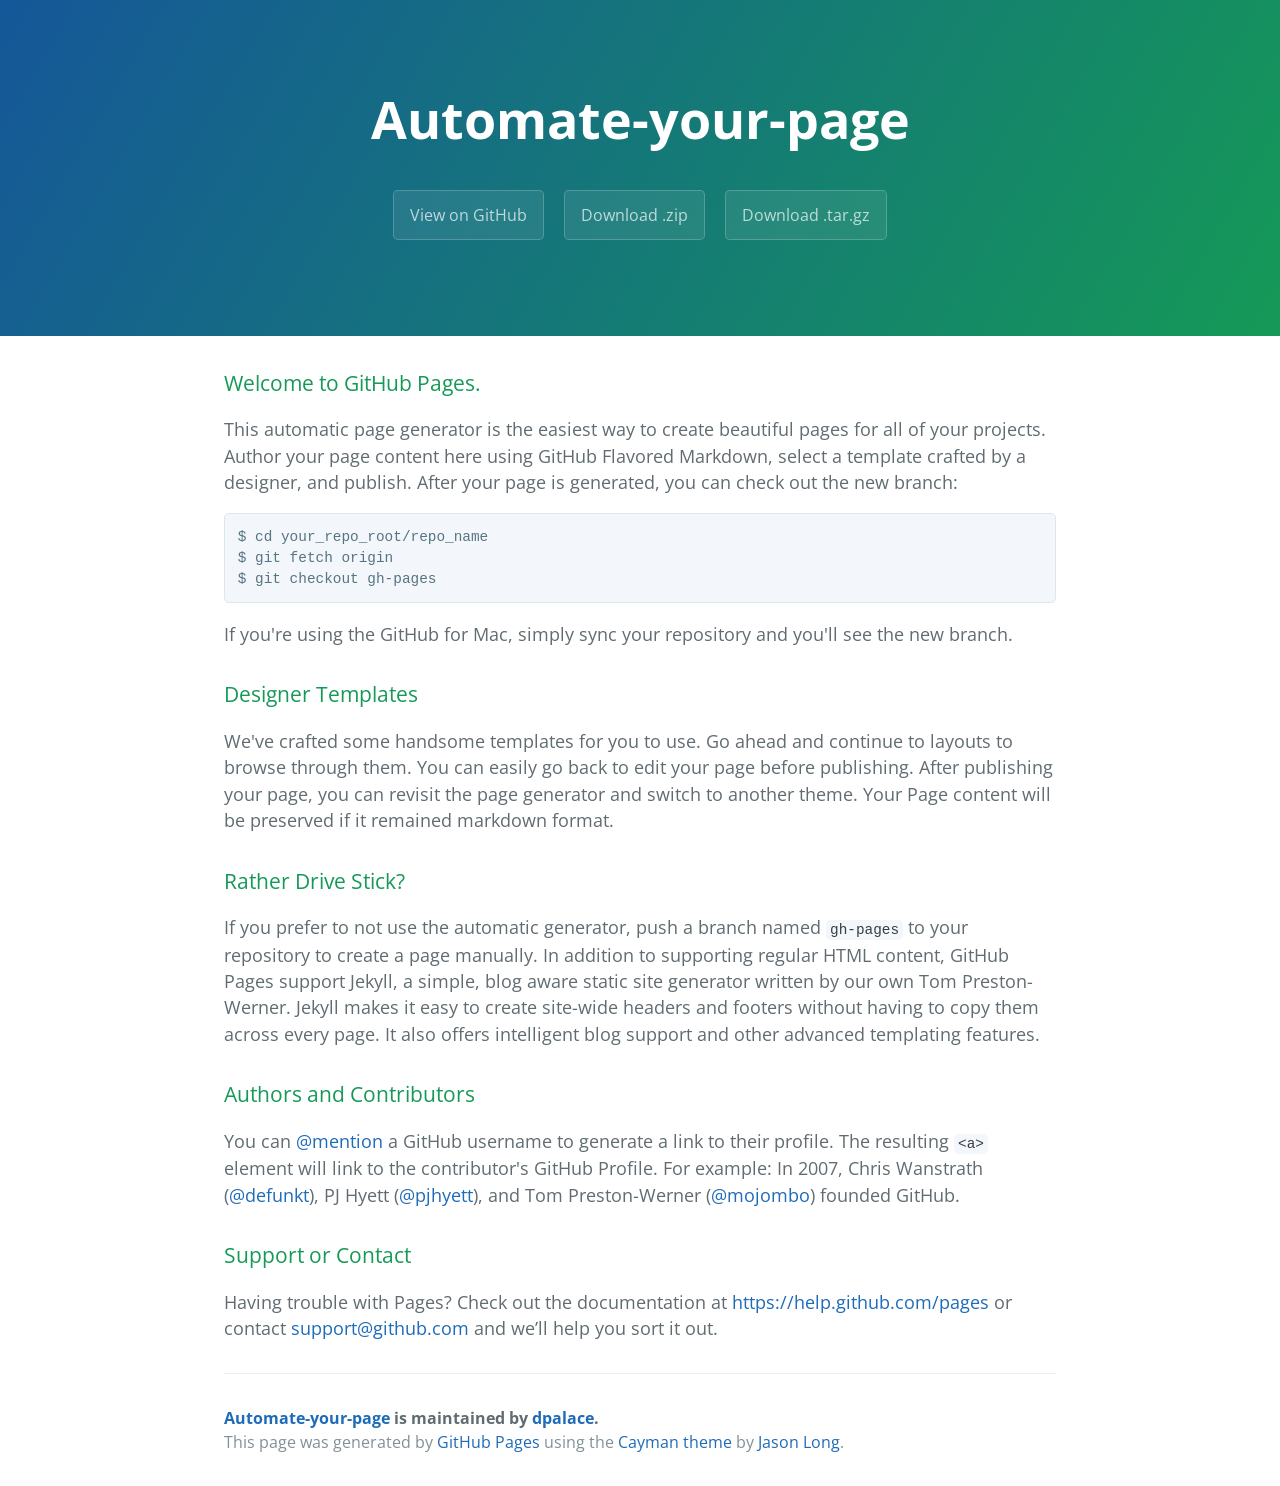
<file: index.html>
<!DOCTYPE html>
<html lang="en-us">
  <head>
    <meta charset="UTF-8">
    <title>Automate-your-page by dpalace</title>
    <meta name="viewport" content="width=device-width, initial-scale=1">
    <link rel="stylesheet" type="text/css" href="stylesheets/normalize.css" media="screen">
    <link href='http://fonts.googleapis.com/css?family=Open+Sans:400,700' rel='stylesheet' type='text/css'>
    <link rel="stylesheet" type="text/css" href="stylesheets/stylesheet.css" media="screen">
    <link rel="stylesheet" type="text/css" href="stylesheets/github-light.css" media="screen">
  </head>
  <body>
    <section class="page-header">
      <h1 class="project-name">Automate-your-page</h1>
      <h2 class="project-tagline"></h2>
      <a href="https://github.com/dpalace/automate-your-page" class="btn">View on GitHub</a>
      <a href="https://github.com/dpalace/automate-your-page/zipball/master" class="btn">Download .zip</a>
      <a href="https://github.com/dpalace/automate-your-page/tarball/master" class="btn">Download .tar.gz</a>
    </section>

    <section class="main-content">
      <h3>
<a id="welcome-to-github-pages" class="anchor" href="#welcome-to-github-pages" aria-hidden="true"><span class="octicon octicon-link"></span></a>Welcome to GitHub Pages.</h3>

<p>This automatic page generator is the easiest way to create beautiful pages for all of your projects. Author your page content here using GitHub Flavored Markdown, select a template crafted by a designer, and publish. After your page is generated, you can check out the new branch:</p>

<pre><code>$ cd your_repo_root/repo_name
$ git fetch origin
$ git checkout gh-pages
</code></pre>

<p>If you're using the GitHub for Mac, simply sync your repository and you'll see the new branch.</p>

<h3>
<a id="designer-templates" class="anchor" href="#designer-templates" aria-hidden="true"><span class="octicon octicon-link"></span></a>Designer Templates</h3>

<p>We've crafted some handsome templates for you to use. Go ahead and continue to layouts to browse through them. You can easily go back to edit your page before publishing. After publishing your page, you can revisit the page generator and switch to another theme. Your Page content will be preserved if it remained markdown format.</p>

<h3>
<a id="rather-drive-stick" class="anchor" href="#rather-drive-stick" aria-hidden="true"><span class="octicon octicon-link"></span></a>Rather Drive Stick?</h3>

<p>If you prefer to not use the automatic generator, push a branch named <code>gh-pages</code> to your repository to create a page manually. In addition to supporting regular HTML content, GitHub Pages support Jekyll, a simple, blog aware static site generator written by our own Tom Preston-Werner. Jekyll makes it easy to create site-wide headers and footers without having to copy them across every page. It also offers intelligent blog support and other advanced templating features.</p>

<h3>
<a id="authors-and-contributors" class="anchor" href="#authors-and-contributors" aria-hidden="true"><span class="octicon octicon-link"></span></a>Authors and Contributors</h3>

<p>You can <a href="https://github.com/blog/821" class="user-mention">@mention</a> a GitHub username to generate a link to their profile. The resulting <code>&lt;a&gt;</code> element will link to the contributor's GitHub Profile. For example: In 2007, Chris Wanstrath (<a href="https://github.com/defunkt" class="user-mention">@defunkt</a>), PJ Hyett (<a href="https://github.com/pjhyett" class="user-mention">@pjhyett</a>), and Tom Preston-Werner (<a href="https://github.com/mojombo" class="user-mention">@mojombo</a>) founded GitHub.</p>

<h3>
<a id="support-or-contact" class="anchor" href="#support-or-contact" aria-hidden="true"><span class="octicon octicon-link"></span></a>Support or Contact</h3>

<p>Having trouble with Pages? Check out the documentation at <a href="https://help.github.com/pages">https://help.github.com/pages</a> or contact <a href="mailto:support@github.com">support@github.com</a> and we’ll help you sort it out.</p>

      <footer class="site-footer">
        <span class="site-footer-owner"><a href="https://github.com/dpalace/automate-your-page">Automate-your-page</a> is maintained by <a href="https://github.com/dpalace">dpalace</a>.</span>

        <span class="site-footer-credits">This page was generated by <a href="https://pages.github.com">GitHub Pages</a> using the <a href="https://github.com/jasonlong/cayman-theme">Cayman theme</a> by <a href="https://twitter.com/jasonlong">Jason Long</a>.</span>
      </footer>

    </section>

  
  </body>
</html>
</file>
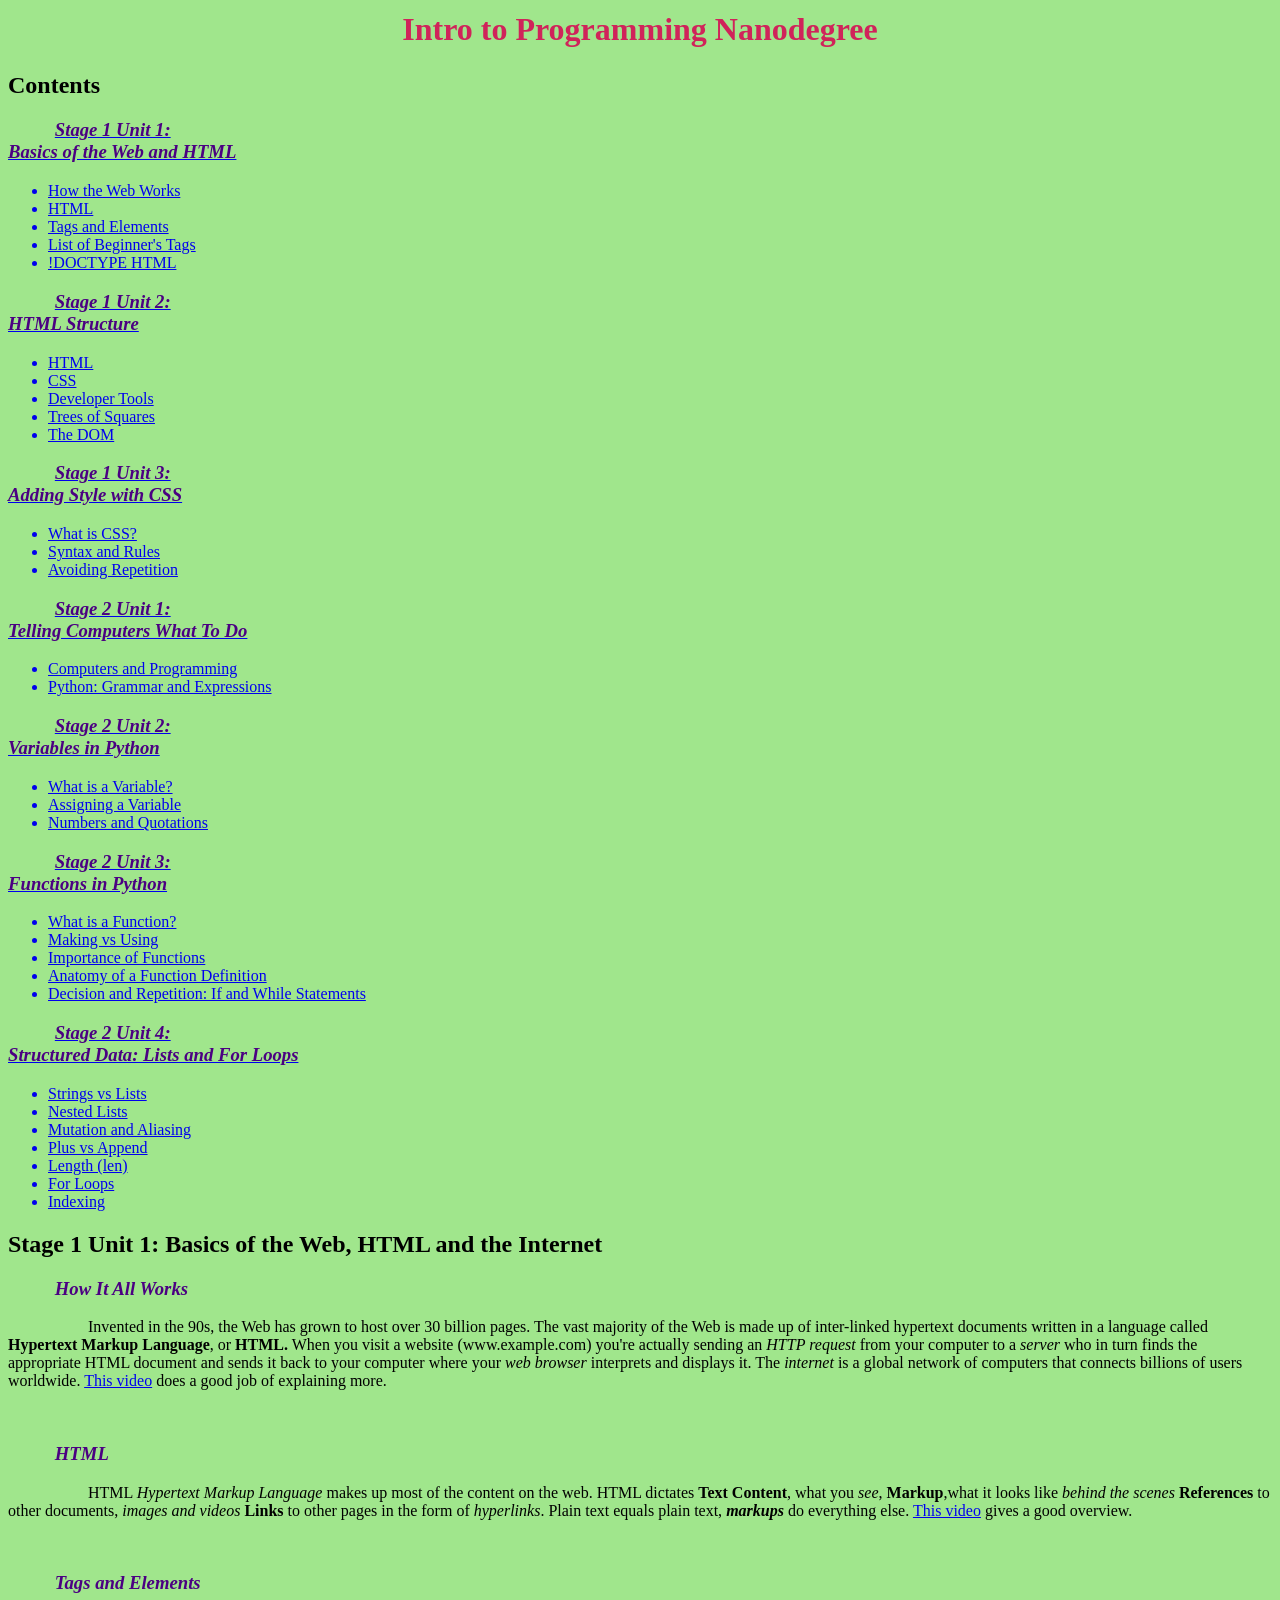
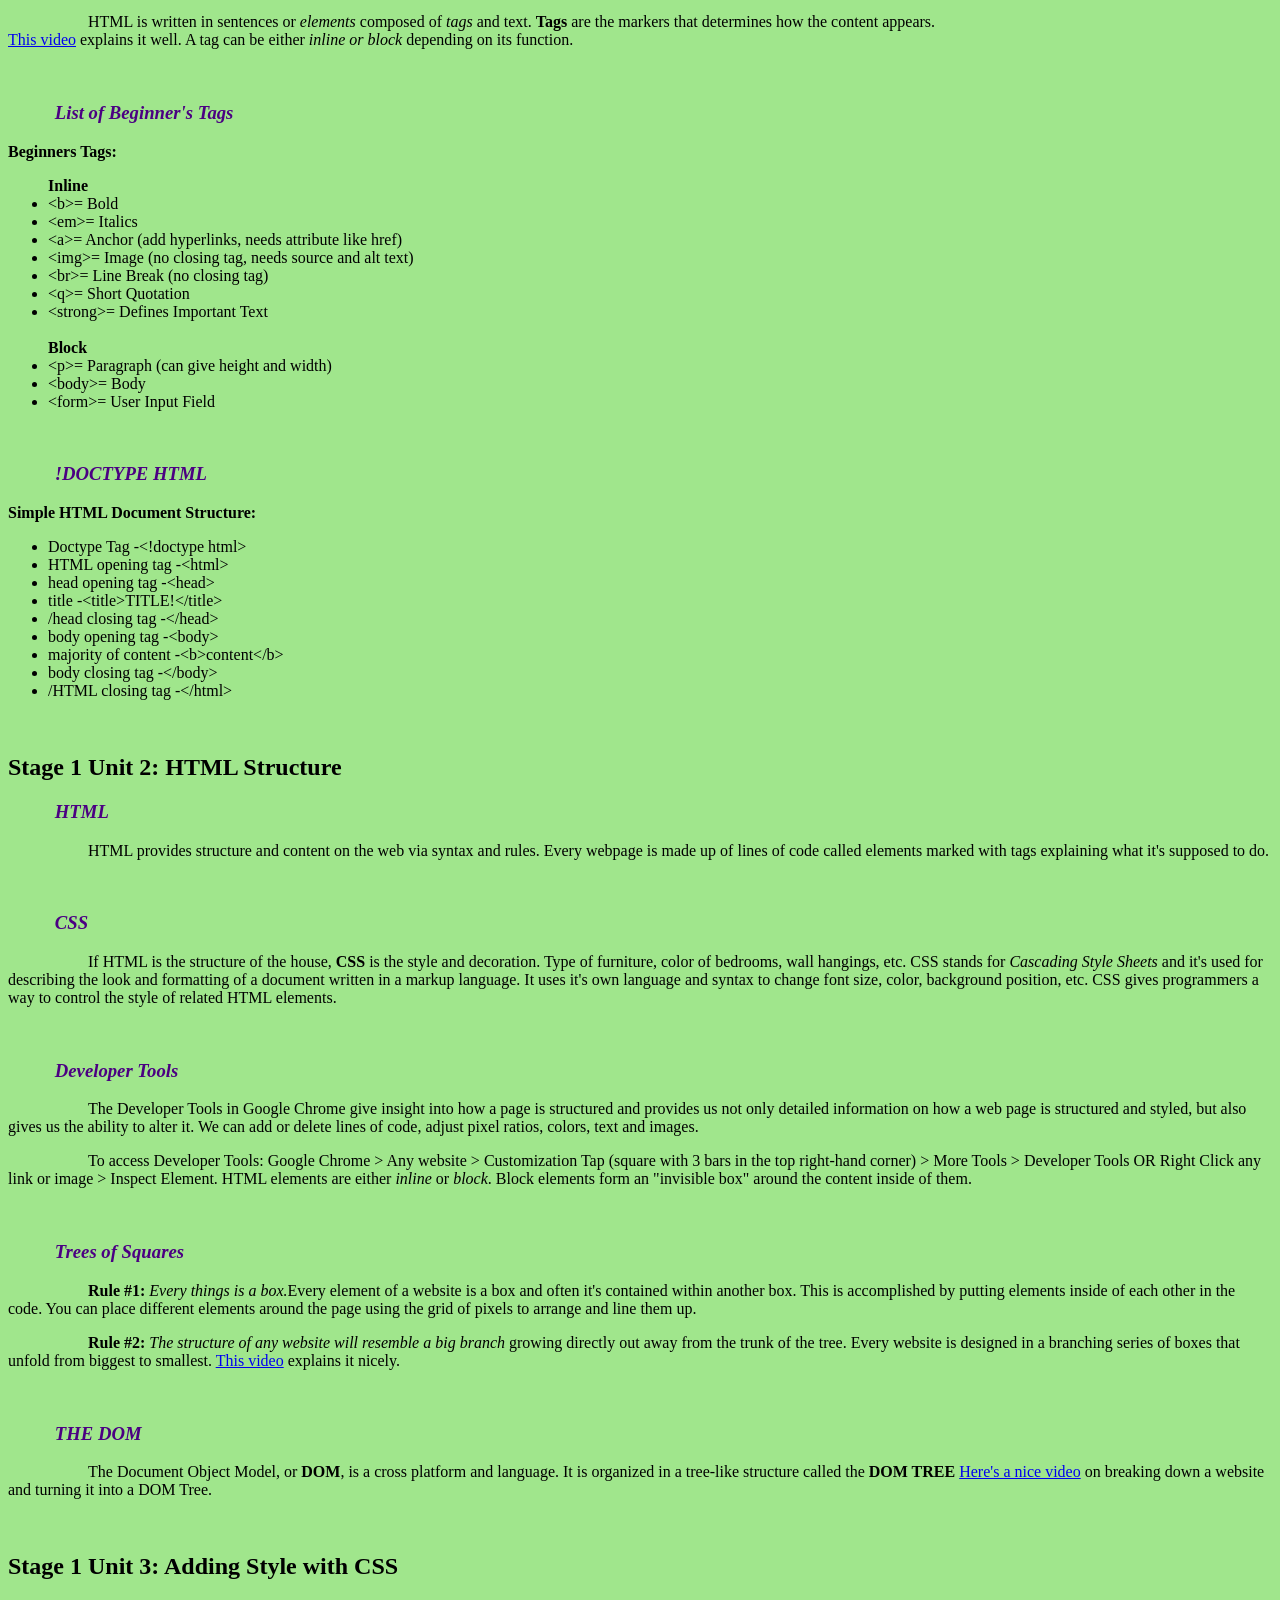
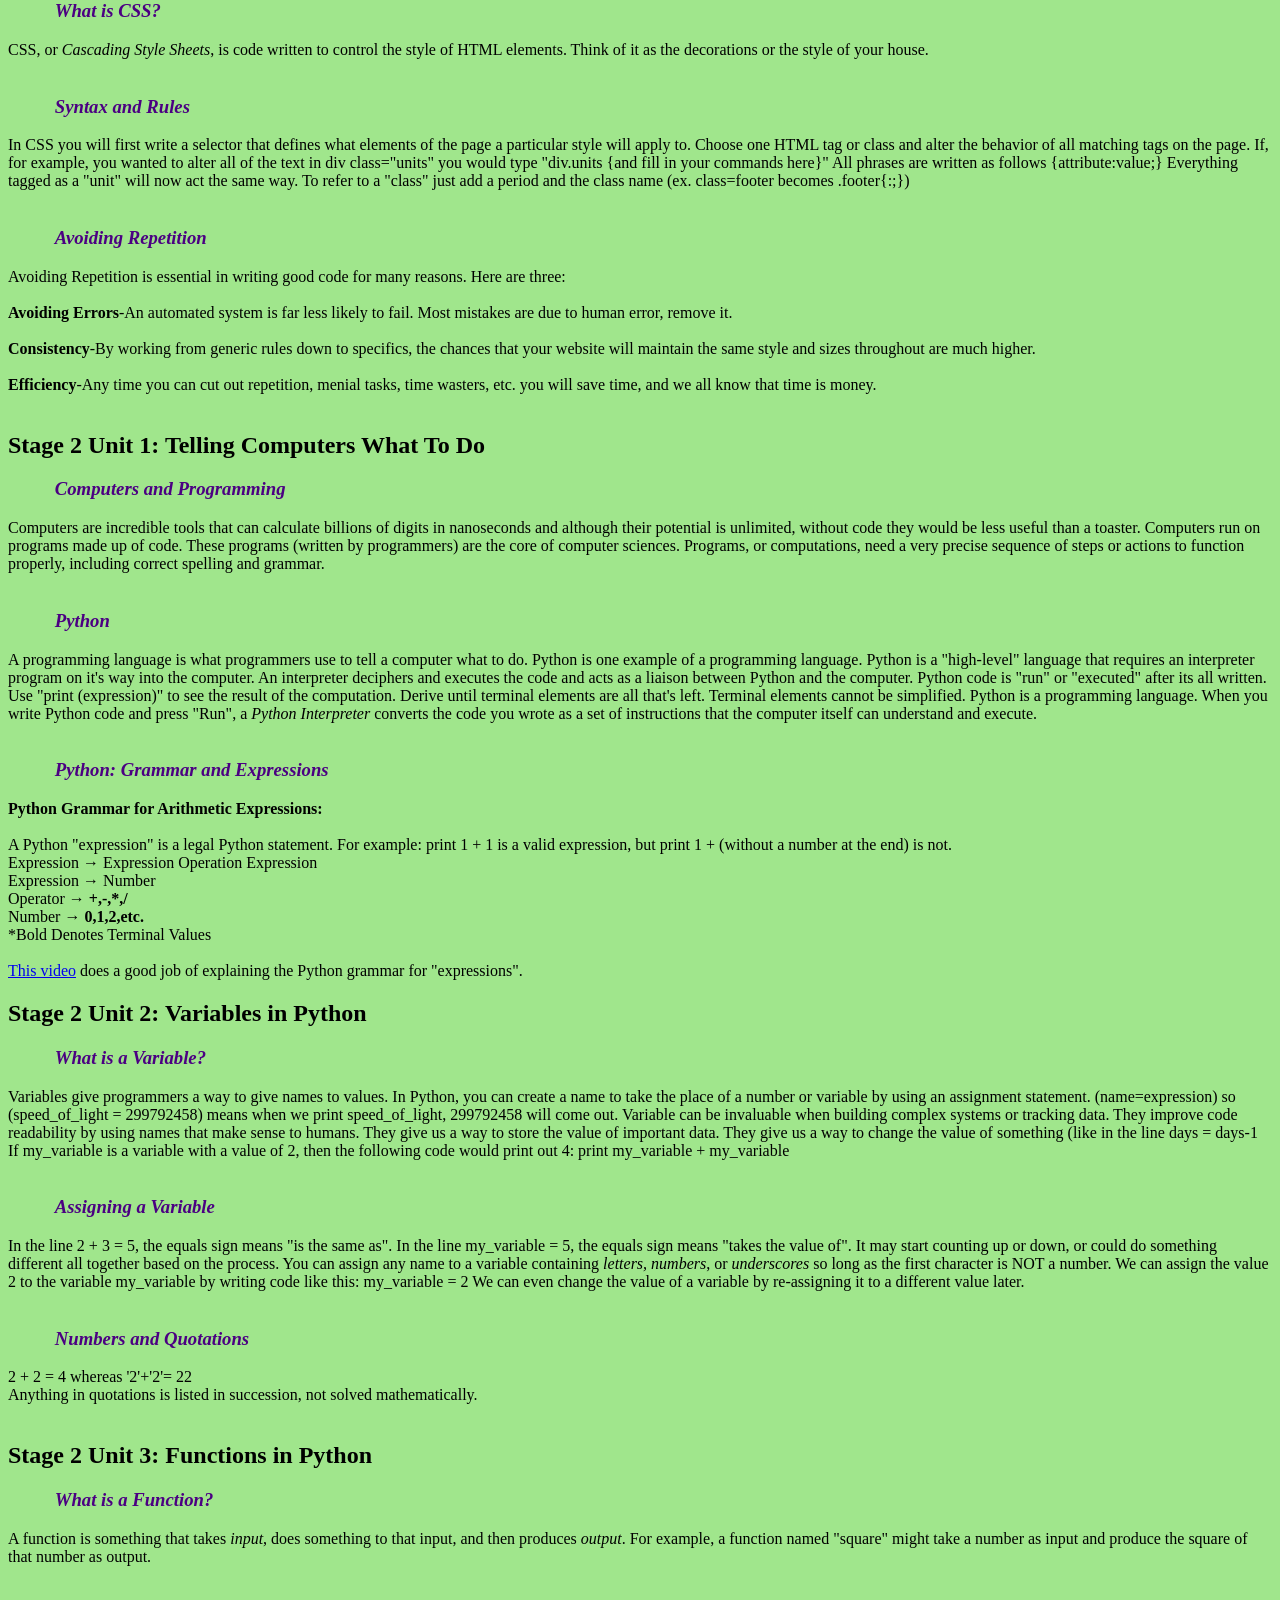
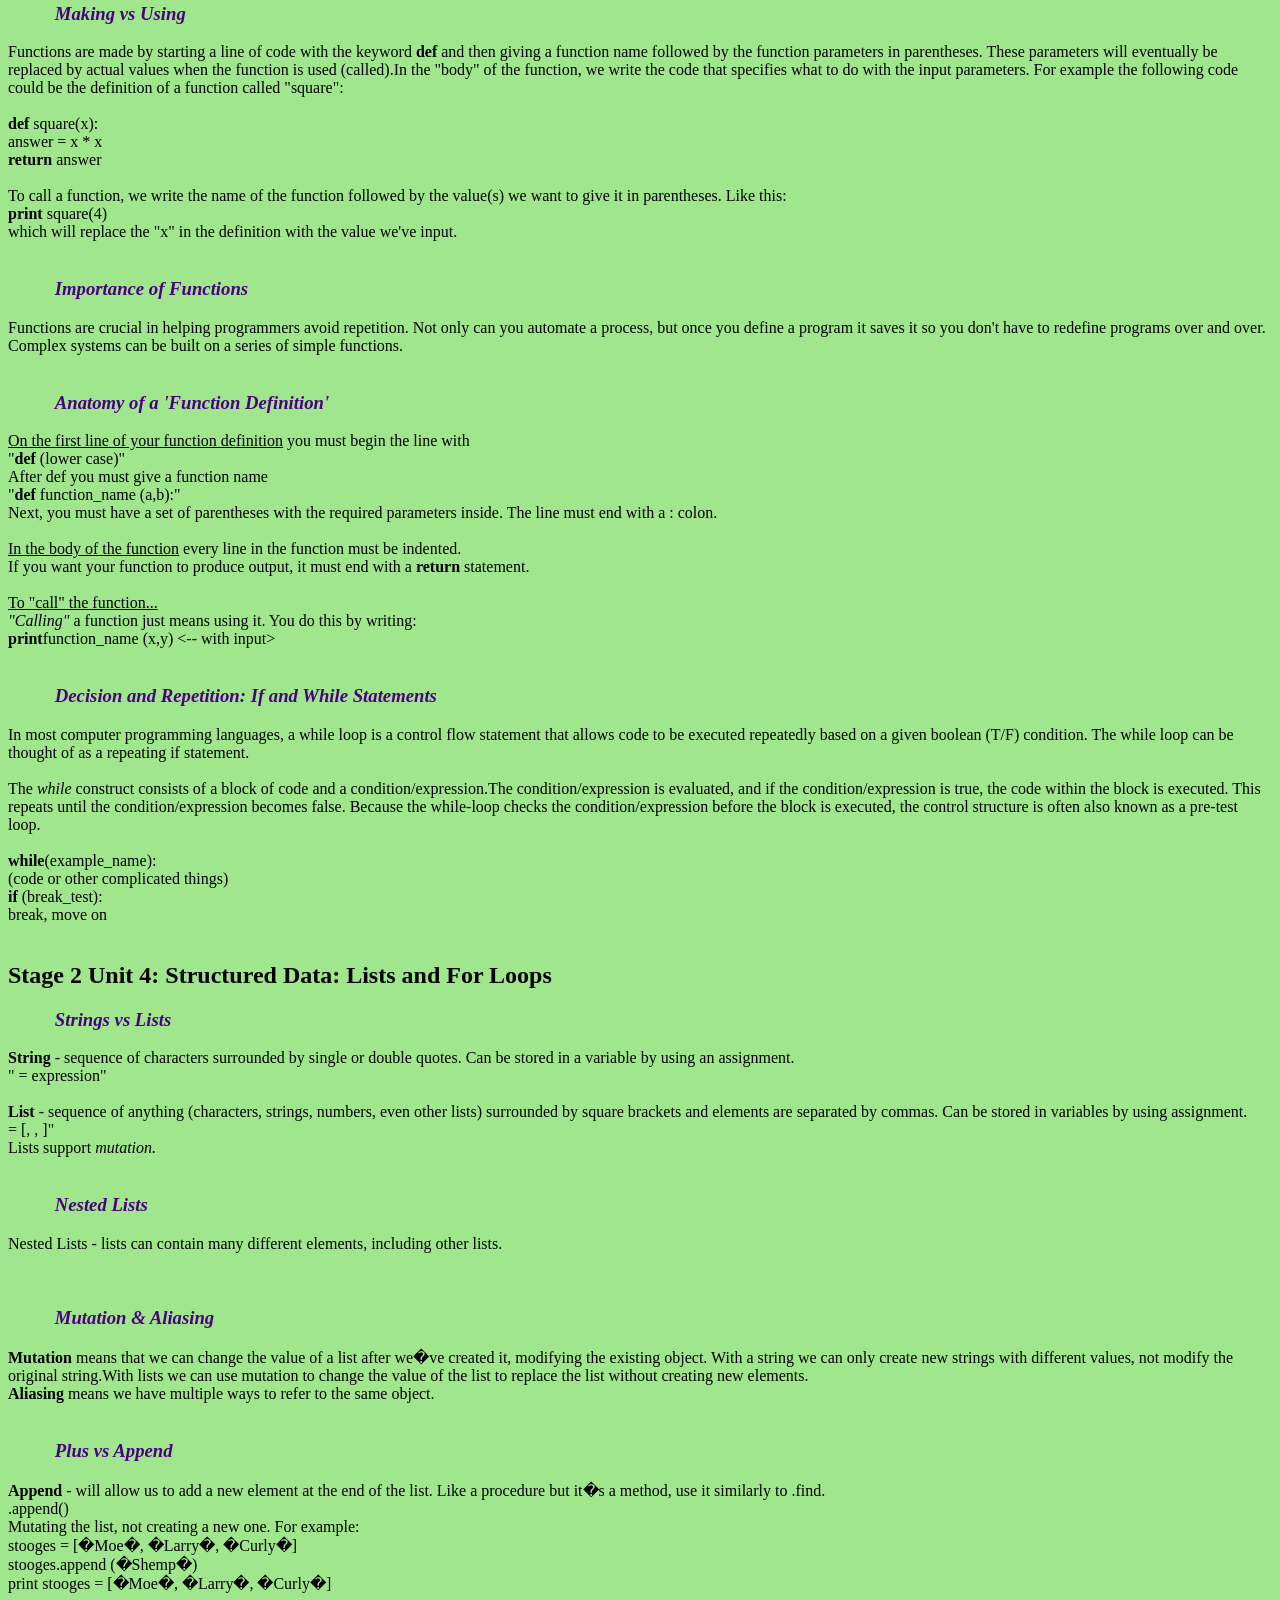
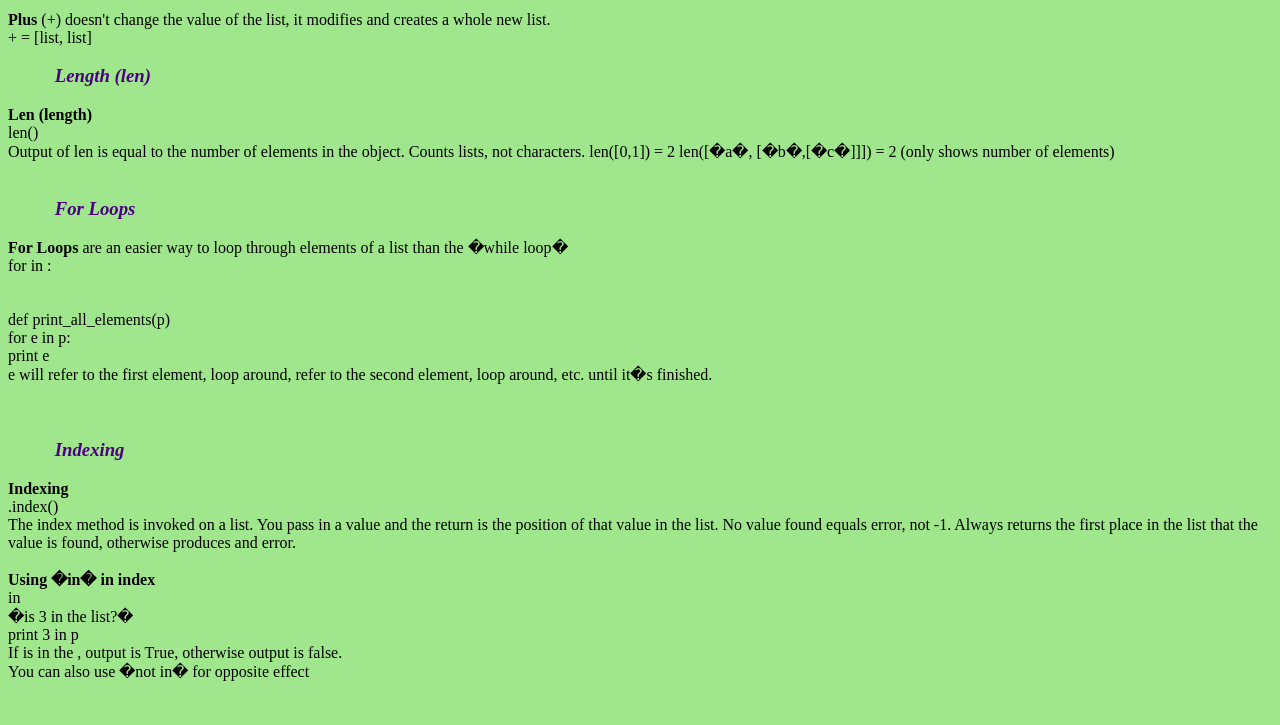
<file: David Palazzo Stage 1/index.html>
<head><!-- <head> element contains information invisible on the page. -->
  <title>David's Intro To Programming Website</title> <!-- Every tag has an opening and a closing tag.-->
  <link rel="stylesheet" type="text/css" href="style.css"> <!-- link to CSS -->
  
</head> <!-- head closer -->
<body> <!-- body opener, contains everything from top to bottom -->
  <h1> Intro to Programming Nanodegree</h1> <!-- page title -->
  <h2>Contents</h2> <!-- table of contents title -->
  <div class="flex-container"> <!-- flex container opener -->
     <div class="flex-item-1"> <!-- flex item 1 opener -->
       <a href="#unit1"> <!-- link to stage 1 unit 1 -->
              
               <h3>Stage 1 Unit 1: <br> Basics of the Web and HTML</h3> 
                   <ul> 
                      <li>How the Web Works</li> <li>HTML</li>
                      <li>Tags and Elements</li>
                      <li>List of Beginner's Tags</li>
                      <li>!DOCTYPE HTML</li>
                  </ul> 
             </div> <!-- flex item 1 closer -->
           </a> <!-- link to unit 1 closer -->
     <div class="flex-item-2"> <!-- flex item 2 opener -->
                <a href="#unit2"> <!-- link to stage 1 unit 2 -->
                  <h3>Stage 1 Unit 2:<br> HTML Structure</h3> 
                     <ul>
                        <li>HTML</li>
                        <li>CSS</li>
                        <li>Developer Tools</li>
                        <li>Trees of Squares</li>
                        <li>The DOM</li>
                    </ul>
                </a> <!-- link to stage 1 unit 2 closer -->
             </div> <!-- flex item 2 closer -->
     <div class="flex-item-3"> <!-- flex item 3 opener -->
                  <a href="#unit3"> <!-- link to stage 1 unit 3 -->
                   <h3>Stage 1 Unit 3:<br> Adding Style with CSS</h3>
                      <ul>
                        <li>What is CSS?</li>
                        <li>Syntax and Rules</li>
                        <li>Avoiding Repetition</li>
                    </ul>
                    </a> <!-- link to stage 1 unit 3 closer -->
             </div> <!-- flex item 3 closer -->
     <div class="flex-item-4">  <!-- flex item 4 opener -->
               <a href="#unit21"> <!-- link to stage 2 unit 1 opener -->
               <h3>Stage 2 Unit 1: <br> Telling Computers What To Do</h3>
                   <ul>
                      <li>Computers and Programming</li>
                      <li>Python: Grammar and Expressions</li>
                   </ul>
               </a> <!-- link to stage 2 unit 1 closer -->
             </div> <!-- flex item 4 closer -->
     <div class="flex-item-5"> <!-- flex item 5 opener -->
               <a href="#unit22"> <!-- link to stage 2 unit 2 opener -->
               <h3>Stage 2 Unit 2: <br>Variables in Python</h3>
                   <ul>
                      <li>What is a Variable?</li>
                      <li>Assigning a Variable</li>
                      <li>Numbers and Quotations</li>
                   </ul>
               </a> <!-- link to stage 2 unit 2 closer -->
             </div> <!-- flex item 5 closer -->
     <div class="flex-item-6"> <!-- flex item 6 opener -->
               <a href="#unit23"> <!-- link to stage 2 unit 3 opener -->
               <h3>Stage 2 Unit 3: <br>Functions in Python</h3>
                   <ul>
                      <li>What is a Function?</li>
                      <li>Making vs Using</li>
                      <li>Importance of Functions</li>
                      <li>Anatomy of a Function Definition</li>
                     <li>Decision and Repetition: If and While Statements</li>
                   </ul>
               </a> <!-- link to stage 2 unit 3 closer -->
             </div> <!-- flex item 6 closer -->
         <div class="flex-item-7"> <!-- flex item 7 opener -->
               <a href="#unit24"> <!-- link to stage 2 unit 4 opener -->
               <h3>Stage 2 Unit 4: <br> Structured Data: Lists and For Loops</h3>
                   <ul>
                      <li>Strings vs Lists</li>
                      <li>Nested Lists</li>
                      <li>Mutation and Aliasing</li>
                      <li>Plus vs Append</li>
                      <li>Length (len)</li>
                      <li>For Loops</li>
                      <li>Indexing</li>
                   </ul>
               </a> <!-- link to stage 2 unit 4 closer -->
             </div> <!-- flex item 7 closer -->
     </div> <!-- flex container closer -->          
  <div class="stage1"> <!-- stage 1 opener -->
          <div class="stage1unit1"> <!-- stage 1 unit 1 opener -->
             <a id="unit1"></a> <!-- stage 1 unit 1 link destination -->
       <div class="stage1unit1lesson1"> <!-- stage 1 unit 1 lesson 1 opener -->
        <h2>Stage 1 Unit 1: Basics of the Web, HTML and the Internet</h2> 
         <div class="lesson-title"><h3>How It All Works</h3></div>
            <div class="lesson-contents"> <!-- unit text opener -->
                <p>Invented in the 90s, the Web has grown to host over 30 billion pages. The vast majority of the Web is made up of inter-linked hypertext documents written in a language called <b>Hypertext Markup Language</b>, or <b>HTML.</b> When you visit a website (www.example.com) you're actually sending an <em>HTTP request</em> from your computer to a <em>server</em> who in turn finds the appropriate HTML document and sends it back to your computer where your <em>web browser</em> interprets and displays it. The <em>internet</em> is a global network of computers that connects billions of users worldwide.
                    <a href="https://www.udacity.com/course/viewer#!/c-ud721/l-3508959201/e-48329854/m-48480496">This video</a>
                    does a good job of explaining more.
               </p>
           </div> <!-- lesson contents closer -->
           <br></div><!-- stage 1 unit 1 lesson 1 closer -->
       <div class="stage1unit1lesson2"> <!-- stage 1 unit 1 lesson 2 opener -->
         <div class="lesson-title"><h3>HTML</h3></div>
           <div class="lesson-contents">
                <p>HTML <em>Hypertext Markup Language</em> makes up most of the content on the web. HTML dictates <b>Text Content</b>, what you <em>see</em>, <b>Markup</b>,what it looks like <em>behind the scenes</em> <b>References</b> to other documents, <em>images and videos</em> <b>Links</b> to other pages in the form of <em>hyperlinks</em>. Plain text equals plain text, <b><em>markups</em></b> do everything else.
                   <a href="https://www.udacity.com/course/viewer#!/c-ud721/l-3508959201/m-48724340">This
                   video</a> gives a good overview.
                </p>
           </div>
       <br></div> <!-- stage 1 unit 1 lesson 2 closer -->
       <div class="stage1unit1lesson3"> <!-- stage 1 unit 1 lesson 4 opener -->
         <div class="lesson-title"><h3>Tags and Elements</h3></div>
            <div class="lesson-content">
                <p>
                  HTML is written in sentences or <em>elements</em> composed of <em>tags </em>and text. <b>Tags</b> are the markers that determines how the content appears.<br>
                  <a href="https://www.udacity.com/course/viewer#!/c-ud721/l-3508959201/m-48723444">This video</a> explains it well. A tag can be either <em>inline or block</em> depending on its function.
               </p>
            </div>
       <br></div>
       <div class="stage1unit1lesson4">
         <div class="lesson-title"><h3>List of Beginner's Tags</h3></div>
           <div class="lesson-content">
                  <b>Beginners Tags:</b><br>
                   <ul><b>Inline</b>
                       
                           <li>&#60;b&#62;= Bold</li>
                           <li>&#60;em&#62;= Italics</li>
                           <li>&#60;a&#62;= Anchor (add hyperlinks, needs attribute like href)</li>
                           <li>&#60;img&#62;= Image (no closing tag, needs source and alt text)</li>
                           <li>&#60;br&#62;= Line Break (no closing tag)</li>
                           <li>&#60;q&#62;= Short Quotation</li>
                           <li>&#60;strong&#62;= Defines Important Text</li><br>
                        
                     
                     <b>Block</b>
                        
                           <li>&#60;p&#62;= Paragraph (can give height and width)</li>
                           <li>&#60;body&#62;= Body</li>
                           <li>&#60;form&#62;= User Input Field</li>
                        
                   </ul>           
            </div>
       <br></div>
       <div class="stage1unit1lesson5">
         <div class="lesson-title"><h3>!DOCTYPE HTML</h3></div>
           <div class="lesson-contents">
                
                  <b>Simple HTML Document Structure:</b>
                     <ul>
                        <li>Doctype Tag -&#60;!doctype html&#62;</li>
                        <li>HTML opening tag -&#60;html&#62;</li>
                        <li>head opening tag -&#60;head&#62;</li>
                        <li>title -&#60;title&#62;TITLE!&#60;/title&#62;</li>
                        <li>/head closing tag -&#60;/head&#62;</li>
                        <li>body opening tag -&#60;body&#62;</li>
                        <li>majority of content -&#60;b&#62;content&#60;/b&#62;</li>
                        <li>body closing tag -&#60;/body&#62;</li>
                        <li>/HTML closing tag -&#60;/html&#62;</li>
                     </ul>
         </div>
           </div>
       <br></div>
          <div class="stage1unit2">
           <a id="unit2"></a> <!-- stage 1 unit 2 link destination -->
             <h2>Stage 1 Unit 2: HTML Structure</h2>
           <div class="stage1unit2lesson1"> <!-- stage 1 unit 2 lesson 1 opener -->
         <div class="lesson-title"><h3>HTML</h3></div>
            <div class="lesson-contents">
              <p>
                HTML provides structure and content on the web via syntax and rules. Every webpage is made up of lines of code called elements marked with tags explaining what it's supposed to do. 
               </p>
           </div>
       <br></div> <!-- stage 1 unit 2 lesson 1 closer -->
           <div class="stage1unit2lesson2"> <!-- stage 1 unit 2 lesson 2 opener -->
             <div class="concept-title"><h3>CSS</h3></div>
             <div class="concept-description">
              <p>
                If HTML is the structure of the house, <b>CSS</b> is the style and decoration. Type of furniture, color of bedrooms, wall hangings, etc. CSS stands for <em>Cascading Style Sheets</em> and it's used for describing the look and formatting of a document written in a markup language. It uses it's own language and syntax to change font size, color, background position, etc. CSS gives programmers a way to control the style of related HTML elements.
               </p>
           </div>
       <br></div> <!-- stage 1 unit 2 lesson 2 closer -->
        	   <div class="stage1unit2lesson3"> <!-- stage 1 unit 1 lesson 3 opener -->
             <div class="lesson-title"><h3>Developer Tools</h3></div>
       	   <div class="lesson-content">
       	     <p>
       	       The Developer Tools in Google Chrome give insight into how a page is structured and provides us not only detailed information on how a web page is structured and styled, but also gives us the ability to alter it. We can add or delete lines of code, adjust pixel ratios, colors, text and images.
       	     </p>
       	     <p>
       	       To access Developer Tools: Google Chrome > Any website > Customization Tap (square with 3 bars in the top right-hand corner) > More Tools > Developer Tools OR Right Click any link or image > Inspect Element. HTML elements are either <em>inline</em> or <em>block</em>. Block elements form an "invisible box" around the content inside of them. 
       	     </p>
       	   </div>
       	   <br></div> <!-- stage 1 unit 2 lesson 3 closer -->
           <div class="stage1unit2lesson4"> <!-- stage 1 unit 2 lesson 4 opener -->
            <div class="concept title"><h3>Trees of Squares</h3></div>
          <div class="concept description">
            <p>
              
              <b>Rule #1:</b> <em>Every things is a box.</em>Every element of a website is a box and often it's contained within another box. This is accomplished by putting elements inside of each other in the code. You can place different elements around the page using the grid of pixels to arrange and line them up.</p>
			  <p>
              <b>Rule #2:</b> <em>The structure of any website will resemble a big branch</em> growing directly out away from the trunk of the tree. Every website is designed in a branching series of boxes that unfold from biggest to smallest. <a href="https://youtu.be/y5NbZSvn5N8">This video</a> explains it nicely. 
            </p>
          </div>
          <br></div> <!-- stage 1 unit 2 lesson 4 closer -->
           <div class="stage1unit2lesson5"> <!-- stage 1 unit 2 lesson 4 closer -->
            <div class="concept title"><h3>THE DOM</h3></div>
          <div class="concept description">
            <p>
            	The Document Object Model, or <b>DOM</b>, is a cross platform and language. It is organized in a tree-like structure called the <b>DOM TREE</b> 
            	<a href="https://youtu.be/Nj5RCaE_b00">Here's a nice video</a> on breaking down a website and turning it into a DOM Tree. 
            </p>
          </div>
          <br></div> <!-- stage 1 unit 2 lesson 5 closer -->
           </div> <!-- stage 1 unit 2 closer -->
          <div class="stage1unit3"> <!-- stage 1 unit 3 opener -->
       <a id="unit3"></a>
       <h2>Stage 1 Unit 3: Adding Style with CSS</h2>
        <div class="concept-title"><h3>What is CSS?</h3></div>
            <div class="concept-description">CSS, or <em>Cascading Style Sheets</em>, is code written to control the style of HTML elements. Think of it as the decorations or the style of your house.
            </div><br>
        <div class="concept title"><h3>Syntax and Rules</h3></div>
            <div class="concept description">In CSS you will first write a selector that defines what elements of the page a particular style will apply to. Choose one HTML tag or class and alter the behavior of all matching tags on the page. If, for example, you wanted to alter all of the text in div class="units" you would type "div.units {and fill in your commands here}" All phrases are written as follows {attribute:value;} Everything tagged as a "unit" will now act the same way. To refer to a "class" just add a period and the class name (ex. class=footer becomes .footer{:;})
            </div><br>
        <div class="concept title"><h3>Avoiding Repetition</h3></div>
            <div class="concept description">Avoiding Repetition is essential in writing good code for many reasons. Here are three:<br>
              <br><b>Avoiding Errors</b>-An automated system is far less likely to fail. Most mistakes are due to human error, remove it.<br>
              <br><b>Consistency</b>-By working from generic rules down to specifics, the chances that your website will maintain the same style and sizes throughout are much higher.<br>
              <br><b>Efficiency</b>-Any time you can cut out repetition, menial tasks, time wasters, etc. you will save time, and we all know that time is money.
            </div>
        <br></div> <!-- stage 1 unit 3 closer -->
  </div> <!-- stage 1 closer -->
  <div class="stage2"> <!-- stage 2 opener -->
          <div class="stage2unit1"> <!-- stage 2 unit 1 opener -->
              <div class="stage2unit1lesson1"> <!-- stage 2 unit 1 lesson 1 opener -->
              <h2>Stage 2 Unit 1: Telling Computers What To Do</h2>
             <a id="unit21"></a>   
            <div class="lesson-title"><h3>Computers and Programming</h3>
            </div>
              <div class="lesson-contents"> Computers are incredible tools that can calculate billions of digits in nanoseconds and although their potential is unlimited, without code they would be less useful than a toaster. Computers run on programs made up of code. These programs (written by programmers) are the core of computer sciences. Programs, or computations, need a very precise sequence of steps or actions to function properly, including correct spelling and grammar.
              </div><br>
  </div> <!-- stage 2 unit 1 lesson 1 closer -->
              <div class="stage2unit1lesson2"> <!-- stage 2 unit 1 lesson 2 opener -->
              <div class="lesson-title"><h3>Python</h3>
              </div>
              <div class="lesson-content">A programming language is what programmers use to tell a computer what to do. Python is one example of a programming language. Python is a "high-level" language that requires an interpreter program on it's way into the computer. An interpreter deciphers and executes the code and acts as a liaison between Python and the computer. Python code is "run" or "executed" after its all written. Use "print (expression)" to see the result of the computation. Derive until terminal elements are all that's left. Terminal elements cannot be simplified. Python is a programming language. When you write Python code and press "Run", a <em>Python Interpreter</em> converts
              the code you wrote as a set of instructions that the computer itself can understand and execute.
              </div><br>
                
              </div> <!-- stage 2 unit 1 lesson 2 closer -->
              <div class="stage2unit1lesson3"> <!-- stage 2 unit 1 lesson 3 opener -->
              <div class="lesson-title"><h3>Python: Grammar and Expressions</h3></div>
              <div class="lesson-contents">
              <b>Python Grammar for Arithmetic Expressions:</b><br><br>
              A Python "expression" is a legal Python statement. For example: <span class="code">print 1 + 1</span> is a valid expression, but <span class="code">print 1 +</span> (without a number at the end) is not.<br>
              Expression &#8594; Expression Operation Expression <br>
                   Expression &#8594; Number<br>
                   Operator &#8594; <b>+,-,*,/</b><br>
                   Number &#8594; <b>0,1,2,etc.</b>   
                   <br>*Bold Denotes Terminal Values<br><br>
                   <a href="https://www.udacity.com/course/viewer#!/c-ud552-nd/l-3527838955/e-48704311/m-48736065" target="_blank">This video</a> does a good job of explaining the Python grammar for "expressions".<br>
                </div>
              
          </div> <!-- stage 2 unit 1 lesson 3 closer -->
          </div> <!-- stage 2 unit 1 closer -->
          <div class="stage2unit2"> <!-- stage 2 unit 2 opener -->
              <div class="stage2unit2lesson1"> <!-- stage 2 unit 2 lesson 1 opener -->
               <a id="unit22"></a>
            <h2>Stage 2 Unit 2: Variables in Python</h2>
              <div class="lesson-title"><h3>What is a <b>Variable</b>?</h3>
             </div>
              <div class="lesson-content"> Variables give programmers a way to give names to values. In Python, you can create a name to take the place of a number or variable by using an assignment statement. (name=expression) so (speed_of_light = 299792458) means when we print speed_of_light, 299792458 will come out. Variable can be invaluable when building complex systems or tracking data. They improve code readability by using names that make sense to humans. They give us a way to store the value of important data. They give us a way to change the value of something (like in the line days = days-1 If my_variable is a variable with a value of 2, then the following code would print out 4: print my_variable + my_variable
              <br>
              </div><br>
              </div> <!-- stage 2 unit 2 lesson 1 closer -->
              <div class="stage2unit2lesson2"> <!-- stage 2 unit 2 lesson 2 opener -->
              <div class="lesson-title"><h3>Assigning a Variable</h3>
              </div>
              <div class="lesson-content">In the line 2 + 3 = 5, the equals sign means "is the same as". In the line my_variable = 5, the equals sign means "takes the value of". It may start counting up or down, or could do something different all together based on the process. You can assign any name to a variable containing <em>letters, numbers</em>, or <em>underscores</em> so long as the first character is NOT a number. We can assign the value 2 to the variable my_variable by writing code like this: my_variable = 2 We can even change the value of a variable by re-assigning it to a different value later. 
              </div>
              <br>
              </div> <!-- stage 2 unit 2 lesson 2 closer -->
              <div class="stage2unit2lesson3"> <!-- stage 2 unit 2 lesson 3 opener -->
              <div class="lesson-title"><h3>Numbers and Quotations</h3>
              </div>
              <div class="lesson-content">2 + 2 = 4  whereas '2'+'2'= 22<br>
                Anything in quotations is listed in succession, not solved mathematically. <br><br>
              </div>
              </div> <!-- stage 2 unit 2 lesson 3 closer -->
          </div> <!-- stage 2 unit 2 closer -->
          <div class="stage2unit3"> <!-- stage 2 unit 3 opener -->
              <div class="stage2unit3lesson1"> <!-- stage 2 unit 3 lesson 1 opener -->
               <a id="unit23"></a>
            <h2>Stage 2 Unit 3: Functions in Python</h2>
              <div class="lesson-title"><h3>What is a <b>Function</b>?</h3>
             </div>
                <div class="lesson-content">A function is something that takes <em>input</em>, does something to that input, and then produces <em>output</em>. For example, a function named "square" might take a number as input and produce the square of that number as output. 
              </div><br>
              </div> <!-- stage 2 unit 3 lesson 1 closer -->
              <div class="stage2unit3lesson2"> <!-- stage 2 unit 3 lesson 2 opener -->
              <div class="lesson-title"><h3>Making vs Using</h3>
              </div>
              <div class="lesson-content">  Functions are made by starting a line of code with the keyword <b>def </b>and then giving a function name followed by the function parameters in parentheses. These parameters will eventually be replaced by actual values when the function is used (called).In the "body" of the function, we write the code that specifies what to do with the input parameters. For example the following code could be the definition of a function called "square":<br><br>
                <b>def</b> square(x):<br>
                     answer = x * x <br>
                <b>return</b> answer<br><br>
                To call a function, we write the name of the function followed by the value(s) we want to give it in parentheses. Like this: <br> <b>print</b> square(4)<br> which will replace the "x" in the definition with the value we've input. 
                
              </div>
              <br>
              </div> <!-- stage 2 unit 3 lesson 2 closer -->
              <div class="stage2unit3lesson3"> <!-- stage 2 unit 3 lesson 3 opener -->
              <div class="lesson-title"><h3>Importance of Functions</h3>
              </div>
              <div class="lesson-content">Functions are crucial in helping programmers avoid repetition. Not only can you automate a process, but once you define a program it saves it so you don't have to redefine programs over and over. Complex systems can be built on a series of simple functions. <br><br>
              </div>
              </div> <!-- stage 2 unit 3 lesson 3 closer -->
              <div class="stage2unit3lesson4"> <!-- stage 2 unit 3 lesson 4 opener -->
              <div class="lesson-title"><h3>Anatomy of a 'Function Definition'</h3>
              </div>
              <div class="lesson-content">
                <u>On the first line of your function definition</u> you must begin the line with<br> "<b>def</b> (lower case)"<br>
                          After def you must give a function name <br>
                          "<b>def</b> function_name (a,b):"<br>
                          Next, you must have a set of parentheses with the required parameters inside.
                          The line must end with a : colon. <br><br>
                          <u>In the body of the function</u> every line in the function must be indented.<br>
                          
                          If you want your function to produce output, it must end with a <b>return</b> statement.<br> <br>

                          <u>To "call" the function...</u><br>

                          <em>"Calling"</em> a function just means using it. You do this by writing:<br>

                          <b>print</b>function_name (x,y) <-- with input><br><br>
              </div>
              </div> <!-- stage 2 unit 3 lesson 4 closer -->
              <div class="stage2unit3lesson5"> <!-- stage 2 unit 3 lesson 5 opener -->
                <div class="lesson-title"><h3>Decision and Repetition: <b>If</b> and <b>While</b> Statements</h3>
              </div>
              <div class="lesson-content">In most computer programming languages, a while loop is a control flow statement that allows code to be executed repeatedly based on a given boolean (T/F) condition. The while loop can be thought of as a repeating if statement.<br><br>

                The <em>while</em> construct consists of a block of code and a condition/expression.The condition/expression is evaluated, and if the condition/expression is true, the code within the block is executed. This repeats until the condition/expression becomes false. Because the while-loop checks the condition/expression before the block is executed, the control structure is often also known as a pre-test loop.
                <br><br>
                <b>while</b>(example_name):  <br>
                (code or other complicated things)<br>
                <b>if</b> (break_test):<br>
                break, move on

                
                <br><br>
              </div>
              </div> <!-- stage 2 unit 3 lesson 5 closer -->
          </div> <!-- stage 2 unit 3 closer -->
          <div class="stage2unit4"> <!-- stage 2 unit 4 opener -->
            <h2>Stage 2 Unit 4: Structured Data: Lists and For Loops</h2> 
              <div class="stage2unit4lesson1"> <!-- stage 2 unit 4 lesson 1 opener -->
               <a id="unit24"></a>
              <div class="lesson-title"><h3>Strings vs Lists</h3>
             </div>
                <div class="lesson-content"> 
                  <b>String</b> - sequence of characters surrounded by single or double quotes. Can be stored in a variable by using an assignment.<br>
                  "<string name> = expression"<br> <br>
                  <b>List</b> - sequence of anything (characters, strings, numbers, even other lists) surrounded by square brackets and elements are separated by commas. Can be stored in variables by using assignment. <br> <list name> = [<expression>, <expression>, <expression>]" <br> Lists support <em>mutation.</em>
              </div><br>
              </div> <!-- stage 2 unit 4 lesson 1 closer -->
              <div class="stage2unit4lesson2"> <!-- stage 2 unit 4 lesson 2 opener -->
              <div class="lesson-title"><h3>Nested Lists</h3>
              </div>
              <div class="lesson-content">
                Nested Lists - lists can contain many different elements, including other lists. <br><br>


                </div><br>
              </div> <!-- stage 2 unit 4 lesson 2 closer -->
              <div class="stage2unit4lesson3"> <!-- stage 2 unit 4 lesson 3 opener -->
              <div class="lesson-title"><h3>Mutation & Aliasing</h3>
              </div>
                <div class="lesson-content"><b>Mutation</b> means that we can change the value of a list after we�ve created it, modifying the existing object. With a string we can only create new strings with different values, not modify the original string.With lists we can use mutation to change the value of the list to replace the list without creating new elements. <br>
                  <b>Aliasing</b> means we have multiple ways to refer to the same object. <br>
                                <br>
                              </div>
              </div> <!-- stage 2 unit 4 lesson 3 closer -->
              <div class="stage2unit4lesson4"> <!-- stage 2 unit 4 lesson 4 opener -->
              <div class="lesson-title"><h3>Plus vs Append</h3>
              </div>
                <div class="lesson-content"><b>Append</b> - will allow us to add a new element at the end of the list. Like a procedure but it�s a method, use it similarly to .find.<br>
                <listname>.append(<element>) <br>Mutating the list, not creating a new one. For example:<br>
                stooges = [�Moe�, �Larry�, �Curly�] <br>
                stooges.append (�Shemp�) <br>
                print stooges = [�Moe�, �Larry�, �Curly�]<br>
                  <br><b>Plus</b> (+) doesn't change the value of the list, it modifies and creates a whole new list.<br> 
<list> + <list> = [list, list]
                
              </div>
              </div> <!-- stage 2 unit 4 lesson 4 closer -->
              <div class="stage2unit4lesson5"> <!-- stage 2 unit 4 lesson 5 opener -->
                <div class="lesson-title"><h3>Length (len)</h3>
              </div>
                <div class="lesson-content"><b>Len (length)</b><br>
                len(<list or string or etc.>)<br>
                Output of len is equal to the number of elements in the object. Counts lists, not characters. 
                len([0,1]) = 2
                len([�a�, [�b�,[�c�]]]) = 2 (only shows number of elements)

                <br><br>
              </div>
              </div> <!-- stage 2 unit 4 lesson 5 closer -->
              <div class="stage2unit4lesson6"> <!-- stage 2 unit 4 lesson 6 opener -->
                <div class="lesson-title"><h3>For Loops</h3>
              </div>
                <div class="lesson-content"><b>For Loops</b> are an easier way to loop through elements of a list than  the �while loop� <br>
                  for <name> in <list>:<br>
                     <block><br>
                     <br>
                     def print_all_elements(p)<br>
                      for e in p:<br>
                      print e<br>
                      e will refer to the first element, loop around, refer to the second element, loop around, etc. until it�s finished. <br>

                <br><br>
              </div>
              </div> <!-- stage 2 unit 4 lesson 6 closer -->
               <div class="stage2unit4lesson7"> <!-- stage 2 unit 4 lesson 7 opener -->
                <div class="lesson-title"><h3>Indexing</h3>
              </div>
                 <div class="lesson-content"><b>Indexing</b><br><list>.index(<value>)<br>
                    The index method is invoked on a list. You pass in a value and the return is the position of that value in the list. No value found equals error, not -1. Always returns the first place in the list that the value is found, otherwise produces and error. <br> <br>

                   <b>Using �in� in index</b><br>
                      <value>in<list><br>
                      �is 3 in the list?�<br>
                       print 3 in p<br>
                       If <value> is in the <list>, output is True, otherwise output is false.<br>
                       You can also use �not in� for opposite effect<br>
                <br><br>
              </div>
              </div> <!-- stage 2 unit 4 lesson 7 closer -->
          </div> <!-- stage 2 unit 4 closer -->
  </div> <!-- stage 2 closer -->
</body><!-- body closer -->
</file>
<file: stylesheets/stylesheet.css>
* {
  box-sizing: border-box; }

body {
  padding: 0;
  margin: 0;
  font-family: "Open Sans", "Helvetica Neue", Helvetica, Arial, sans-serif;
  font-size: 16px;
  line-height: 1.5;
  color: #606c71; }

a {
  color: #1e6bb8;
  text-decoration: none; }
  a:hover {
    text-decoration: underline; }

.btn {
  display: inline-block;
  margin-bottom: 1rem;
  color: rgba(255, 255, 255, 0.7);
  background-color: rgba(255, 255, 255, 0.08);
  border-color: rgba(255, 255, 255, 0.2);
  border-style: solid;
  border-width: 1px;
  border-radius: 0.3rem;
  transition: color 0.2s, background-color 0.2s, border-color 0.2s; }
  .btn + .btn {
    margin-left: 1rem; }

.btn:hover {
  color: rgba(255, 255, 255, 0.8);
  text-decoration: none;
  background-color: rgba(255, 255, 255, 0.2);
  border-color: rgba(255, 255, 255, 0.3); }

@media screen and (min-width: 64em) {
  .btn {
    padding: 0.75rem 1rem; } }

@media screen and (min-width: 42em) and (max-width: 64em) {
  .btn {
    padding: 0.6rem 0.9rem;
    font-size: 0.9rem; } }

@media screen and (max-width: 42em) {
  .btn {
    display: block;
    width: 100%;
    padding: 0.75rem;
    font-size: 0.9rem; }
    .btn + .btn {
      margin-top: 1rem;
      margin-left: 0; } }

.page-header {
  color: #fff;
  text-align: center;
  background-color: #159957;
  background-image: linear-gradient(120deg, #155799, #159957); }

@media screen and (min-width: 64em) {
  .page-header {
    padding: 5rem 6rem; } }

@media screen and (min-width: 42em) and (max-width: 64em) {
  .page-header {
    padding: 3rem 4rem; } }

@media screen and (max-width: 42em) {
  .page-header {
    padding: 2rem 1rem; } }

.project-name {
  margin-top: 0;
  margin-bottom: 0.1rem; }

@media screen and (min-width: 64em) {
  .project-name {
    font-size: 3.25rem; } }

@media screen and (min-width: 42em) and (max-width: 64em) {
  .project-name {
    font-size: 2.25rem; } }

@media screen and (max-width: 42em) {
  .project-name {
    font-size: 1.75rem; } }

.project-tagline {
  margin-bottom: 2rem;
  font-weight: normal;
  opacity: 0.7; }

@media screen and (min-width: 64em) {
  .project-tagline {
    font-size: 1.25rem; } }

@media screen and (min-width: 42em) and (max-width: 64em) {
  .project-tagline {
    font-size: 1.15rem; } }

@media screen and (max-width: 42em) {
  .project-tagline {
    font-size: 1rem; } }

.main-content :first-child {
  margin-top: 0; }
.main-content img {
  max-width: 100%; }
.main-content h1, .main-content h2, .main-content h3, .main-content h4, .main-content h5, .main-content h6 {
  margin-top: 2rem;
  margin-bottom: 1rem;
  font-weight: normal;
  color: #159957; }
.main-content p {
  margin-bottom: 1em; }
.main-content code {
  padding: 2px 4px;
  font-family: Consolas, "Liberation Mono", Menlo, Courier, monospace;
  font-size: 0.9rem;
  color: #383e41;
  background-color: #f3f6fa;
  border-radius: 0.3rem; }
.main-content pre {
  padding: 0.8rem;
  margin-top: 0;
  margin-bottom: 1rem;
  font: 1rem Consolas, "Liberation Mono", Menlo, Courier, monospace;
  color: #567482;
  word-wrap: normal;
  background-color: #f3f6fa;
  border: solid 1px #dce6f0;
  border-radius: 0.3rem; }
  .main-content pre > code {
    padding: 0;
    margin: 0;
    font-size: 0.9rem;
    color: #567482;
    word-break: normal;
    white-space: pre;
    background: transparent;
    border: 0; }
.main-content .highlight {
  margin-bottom: 1rem; }
  .main-content .highlight pre {
    margin-bottom: 0;
    word-break: normal; }
.main-content .highlight pre, .main-content pre {
  padding: 0.8rem;
  overflow: auto;
  font-size: 0.9rem;
  line-height: 1.45;
  border-radius: 0.3rem; }
.main-content pre code, .main-content pre tt {
  display: inline;
  max-width: initial;
  padding: 0;
  margin: 0;
  overflow: initial;
  line-height: inherit;
  word-wrap: normal;
  background-color: transparent;
  border: 0; }
  .main-content pre code:before, .main-content pre code:after, .main-content pre tt:before, .main-content pre tt:after {
    content: normal; }
.main-content ul, .main-content ol {
  margin-top: 0; }
.main-content blockquote {
  padding: 0 1rem;
  margin-left: 0;
  color: #819198;
  border-left: 0.3rem solid #dce6f0; }
  .main-content blockquote > :first-child {
    margin-top: 0; }
  .main-content blockquote > :last-child {
    margin-bottom: 0; }
.main-content table {
  display: block;
  width: 100%;
  overflow: auto;
  word-break: normal;
  word-break: keep-all; }
  .main-content table th {
    font-weight: bold; }
  .main-content table th, .main-content table td {
    padding: 0.5rem 1rem;
    border: 1px solid #e9ebec; }
.main-content dl {
  padding: 0; }
  .main-content dl dt {
    padding: 0;
    margin-top: 1rem;
    font-size: 1rem;
    font-weight: bold; }
  .main-content dl dd {
    padding: 0;
    margin-bottom: 1rem; }
.main-content hr {
  height: 2px;
  padding: 0;
  margin: 1rem 0;
  background-color: #eff0f1;
  border: 0; }

@media screen and (min-width: 64em) {
  .main-content {
    max-width: 64rem;
    padding: 2rem 6rem;
    margin: 0 auto;
    font-size: 1.1rem; } }

@media screen and (min-width: 42em) and (max-width: 64em) {
  .main-content {
    padding: 2rem 4rem;
    font-size: 1.1rem; } }

@media screen and (max-width: 42em) {
  .main-content {
    padding: 2rem 1rem;
    font-size: 1rem; } }

.site-footer {
  padding-top: 2rem;
  margin-top: 2rem;
  border-top: solid 1px #eff0f1; }

.site-footer-owner {
  display: block;
  font-weight: bold; }

.site-footer-credits {
  color: #819198; }

@media screen and (min-width: 64em) {
  .site-footer {
    font-size: 1rem; } }

@media screen and (min-width: 42em) and (max-width: 64em) {
  .site-footer {
    font-size: 1rem; } }

@media screen and (max-width: 42em) {
  .site-footer {
    font-size: 0.9rem; } }
</file>
<file: stylesheets/github-light.css>
/*
   Copyright 2014 GitHub Inc.

   Licensed under the Apache License, Version 2.0 (the "License");
   you may not use this file except in compliance with the License.
   You may obtain a copy of the License at

       http://www.apache.org/licenses/LICENSE-2.0

   Unless required by applicable law or agreed to in writing, software
   distributed under the License is distributed on an "AS IS" BASIS,
   WITHOUT WARRANTIES OR CONDITIONS OF ANY KIND, either express or implied.
   See the License for the specific language governing permissions and
   limitations under the License.

*/

.pl-c /* comment */ {
  color: #969896;
}

.pl-c1      /* constant, markup.raw, meta.diff.header, meta.module-reference, meta.property-name, support, support.constant, support.variable, variable.other.constant */,
.pl-s .pl-v /* string variable */ {
  color: #0086b3;
}

.pl-e  /* entity */,
.pl-en /* entity.name */ {
  color: #795da3;
}

.pl-s .pl-s1 /* string source */,
.pl-smi      /* storage.modifier.import, storage.modifier.package, storage.type.java, variable.other, variable.parameter.function */ {
  color: #333;
}

.pl-ent /* entity.name.tag */ {
  color: #63a35c;
}

.pl-k /* keyword, storage, storage.type */ {
  color: #a71d5d;
}

.pl-pds              /* punctuation.definition.string, string.regexp.character-class */,
.pl-s                /* string */,
.pl-s .pl-pse .pl-s1 /* string punctuation.section.embedded source */,
.pl-sr               /* string.regexp */,
.pl-sr .pl-cce       /* string.regexp constant.character.escape */,
.pl-sr .pl-sra       /* string.regexp string.regexp.arbitrary-repitition */,
.pl-sr .pl-sre       /* string.regexp source.ruby.embedded */ {
  color: #183691;
}

.pl-v /* variable */ {
  color: #ed6a43;
}

.pl-id /* invalid.deprecated */ {
  color: #b52a1d;
}

.pl-ii /* invalid.illegal */ {
  background-color: #b52a1d;
  color: #f8f8f8;
}

.pl-sr .pl-cce /* string.regexp constant.character.escape */ {
  color: #63a35c;
  font-weight: bold;
}

.pl-ml /* markup.list */ {
  color: #693a17;
}

.pl-mh        /* markup.heading */,
.pl-mh .pl-en /* markup.heading entity.name */,
.pl-ms        /* meta.separator */ {
  color: #1d3e81;
  font-weight: bold;
}

.pl-mq /* markup.quote */ {
  color: #008080;
}

.pl-mi /* markup.italic */ {
  color: #333;
  font-style: italic;
}

.pl-mb /* markup.bold */ {
  color: #333;
  font-weight: bold;
}

.pl-md /* markup.deleted, meta.diff.header.from-file */ {
  background-color: #ffecec;
  color: #bd2c00;
}

.pl-mi1 /* markup.inserted, meta.diff.header.to-file */ {
  background-color: #eaffea;
  color: #55a532;
}

.pl-mdr /* meta.diff.range */ {
  color: #795da3;
  font-weight: bold;
}

.pl-mo /* meta.output */ {
  color: #1d3e81;
}
</file>
<file: David Palazzo Stage 1/style.css>
/* CSS style sheet*/
body{
	font-family:cursive;
	background-color: #a0e68c;
}
h1{
	text-align: center;
	color: #d0235a;
	padding: 3px 3px;
	border-radius: 15px;
	background-color: #c5922;
}
p{
	text-indent: 5em;
}
h3{
	font-family: fantasy;
	font-style: oblique;
	color: #4b0082;
	text-indent: 2.5em;
}
.Chapter{
	background-color: #ffa07a;
	padding: 6px 6px;
	margin: 10px auto;
	border-radius: 10px;
	font-weight: lighter;
}
.TOC{
	font-size: 1.6em;
}
</file>
